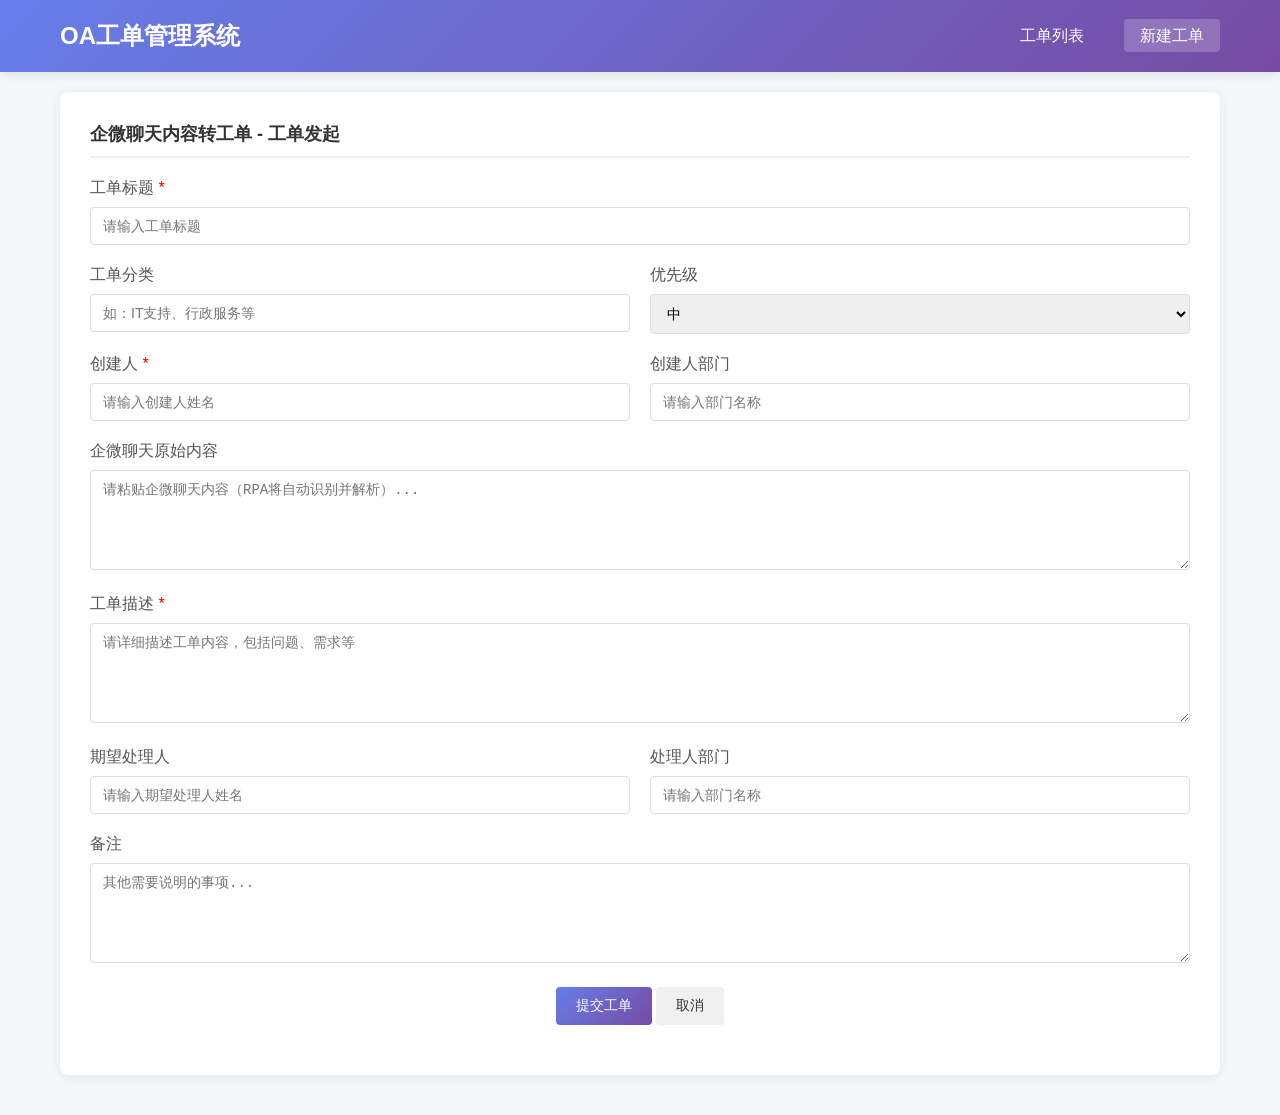
<file: src/main/webapp/create.html>
<!DOCTYPE html>
<html lang="zh-CN">
<head>
    <meta charset="UTF-8">
    <meta name="viewport" content="width=device-width, initial-scale=1.0">
    <title>OA工单管理系统 - 新建工单</title>
    <link rel="stylesheet" href="css/style.css">
</head>
<body>
    <header>
        <div class="header-content">
            <div class="logo">OA工单管理系统</div>
            <nav>
                <a href="index.html">工单列表</a>
                <a href="create.html" class="active">新建工单</a>
            </nav>
        </div>
    </header>

    <div class="container">
        <div class="card">
            <div class="card-header">企微聊天内容转工单 - 工单发起</div>
            <form id="workorder-form">
                <div class="form-group">
                    <label for="title">工单标题 <span style="color: red;">*</span></label>
                    <input type="text" id="title" placeholder="请输入工单标题" required>
                </div>

                <div class="form-row">
                    <div class="form-group">
                        <label for="category">工单分类</label>
                        <input type="text" id="category" placeholder="如：IT支持、行政服务等">
                    </div>
                    <div class="form-group">
                        <label for="priority">优先级</label>
                        <select id="priority">
                            <option value="MEDIUM">中</option>
                            <option value="HIGH">高</option>
                            <option value="LOW">低</option>
                        </select>
                    </div>
                </div>

                <div class="form-row">
                    <div class="form-group">
                        <label for="creator">创建人 <span style="color: red;">*</span></label>
                        <input type="text" id="creator" placeholder="请输入创建人姓名" required>
                    </div>
                    <div class="form-group">
                        <label for="creator-dept">创建人部门</label>
                        <input type="text" id="creator-dept" placeholder="请输入部门名称">
                    </div>
                </div>

                <div class="form-group">
                    <label for="wechat-content">企微聊天原始内容</label>
                    <textarea id="wechat-content" placeholder="请粘贴企微聊天内容（RPA将自动识别并解析）..."></textarea>
                </div>

                <div class="form-group">
                    <label for="description">工单描述 <span style="color: red;">*</span></label>
                    <textarea id="description" placeholder="请详细描述工单内容，包括问题、需求等" required></textarea>
                </div>

                <div class="form-row">
                    <div class="form-group">
                        <label for="handler">期望处理人</label>
                        <input type="text" id="handler" placeholder="请输入期望处理人姓名">
                    </div>
                    <div class="form-group">
                        <label for="handler-dept">处理人部门</label>
                        <input type="text" id="handler-dept" placeholder="请输入部门名称">
                    </div>
                </div>

                <div class="form-group">
                    <label for="remark">备注</label>
                    <textarea id="remark" placeholder="其他需要说明的事项..."></textarea>
                </div>

                <div class="form-group" style="text-align: center;">
                    <button type="button" id="submit-btn" class="btn btn-primary">提交工单</button>
                    <button type="button" id="cancel-btn" class="btn btn-secondary">取消</button>
                </div>
            </form>
        </div>
    </div>

    <script src="js/app.js"></script>
</body>
</html>
</file>
<file: src/main/webapp/css/style.css>
/* 全局样式 */
* {
    margin: 0;
    padding: 0;
    box-sizing: border-box;
}

body {
    font-family: -apple-system, BlinkMacSystemFont, 'Segoe UI', 'PingFang SC', 'Hiragino Sans GB',
                 'Microsoft YaHei', 'Helvetica Neue', Helvetica, Arial, sans-serif;
    background-color: #f5f7fa;
    color: #333;
}

.container {
    max-width: 1200px;
    margin: 0 auto;
    padding: 20px;
}

/* 顶部导航 */
header {
    background: linear-gradient(135deg, #667eea 0%, #764ba2 100%);
    color: white;
    padding: 20px 0;
    box-shadow: 0 2px 10px rgba(0,0,0,0.1);
}

.header-content {
    max-width: 1200px;
    margin: 0 auto;
    padding: 0 20px;
    display: flex;
    justify-content: space-between;
    align-items: center;
}

.logo {
    font-size: 24px;
    font-weight: bold;
}

nav a {
    color: white;
    text-decoration: none;
    margin-left: 20px;
    padding: 8px 16px;
    border-radius: 4px;
    transition: background-color 0.3s;
}

nav a:hover, nav a.active {
    background-color: rgba(255,255,255,0.2);
}

/* 卡片样式 */
.card {
    background: white;
    border-radius: 8px;
    padding: 30px;
    box-shadow: 0 2px 12px rgba(0,0,0,0.08);
    margin-bottom: 20px;
}

.card-header {
    font-size: 18px;
    font-weight: 600;
    margin-bottom: 20px;
    padding-bottom: 10px;
    border-bottom: 2px solid #f0f0f0;
}

/* 表单样式 */
.form-group {
    margin-bottom: 20px;
}

.form-group label {
    display: block;
    margin-bottom: 8px;
    font-weight: 500;
    color: #555;
}

.form-group input,
.form-group select,
.form-group textarea {
    width: 100%;
    padding: 10px 12px;
    border: 1px solid #ddd;
    border-radius: 4px;
    font-size: 14px;
    transition: border-color 0.3s;
}

.form-group input:focus,
.form-group select:focus,
.form-group textarea:focus {
    outline: none;
    border-color: #667eea;
}

.form-group textarea {
    min-height: 100px;
    resize: vertical;
}

.form-row {
    display: flex;
    gap: 20px;
}

.form-row .form-group {
    flex: 1;
}

/* 按钮样式 */
.btn {
    padding: 10px 20px;
    border: none;
    border-radius: 4px;
    font-size: 14px;
    cursor: pointer;
    transition: all 0.3s;
    display: inline-block;
}

.btn-primary {
    background: linear-gradient(135deg, #667eea 0%, #764ba2 100%);
    color: white;
}

.btn-primary:hover {
    transform: translateY(-2px);
    box-shadow: 0 4px 12px rgba(102, 126, 234, 0.4);
}

.btn-secondary {
    background: #f0f0f0;
    color: #333;
}

.btn-secondary:hover {
    background: #e0e0e0;
}

.btn-success {
    background: #52c41a;
    color: white;
}

.btn-success:hover {
    background: #45a049;
}

.btn-warning {
    background: #faad14;
    color: white;
}

.btn-warning:hover {
    background: #f5a623;
}

.btn-danger {
    background: #ff4d4f;
    color: white;
}

.btn-danger:hover {
    background: #f5222d;
}

.btn-sm {
    padding: 6px 12px;
    font-size: 12px;
}

/* 表格样式 */
.table-container {
    overflow-x: auto;
    width: 100%;
}

table {
    width: 100%;
    min-width: 1100px;
    border-collapse: separate;
    border-spacing: 0;
    table-layout: fixed;
}

table th,
table td {
    padding: 10px 8px;
    text-align: left;
    border-bottom: 1px solid #f0f0f0;
    vertical-align: middle;
    box-sizing: border-box;
}

/* 表格列宽度控制 - 所有列固定宽度 */
table th:nth-child(1),
table td:nth-child(1) { width: 130px; }  /* 工单编号 */

table th:nth-child(2),
table td:nth-child(2) { width: 280px; }  /* 工单标题 */

table th:nth-child(3),
table td:nth-child(3) { width: 90px; }   /* 分类 */

table th:nth-child(4),
table td:nth-child(4) { width: 70px; text-align: center; }   /* 优先级 */

table th:nth-child(5),
table td:nth-child(5) { width: 70px; text-align: center; }   /* 状态 */

table th:nth-child(6),
table td:nth-child(6) { width: 90px; }   /* 创建人 */

table th:nth-child(7),
table td:nth-child(7) { width: 90px; }   /* 处理人 */

table th:nth-child(8),
table td:nth-child(8) { width: 150px; }  /* 创建时间 */

table th:nth-child(9),
table td:nth-child(9) { width: 130px; }  /* 操作 */

/* 单元格内容溢出处理 - 固定宽度+省略号+悬浮提示 */
table td {
    position: relative;
    overflow: hidden;
    text-overflow: ellipsis;
    white-space: nowrap;
}

/* 可悬停单元格的特殊样式 */
table td.truncate {
    position: relative;
    cursor: pointer;
}

/* 悬浮提示框 - 使用纯CSS实现 */
table td.truncate:hover::after {
    content: attr(data-fulltext);
    position: absolute;
    left: 50%;
    bottom: 100%;
    transform: translateX(-50%);
    padding: 8px 12px;
    background-color: rgba(0, 0, 0, 0.85);
    color: #fff;
    font-size: 12px;
    white-space: pre-wrap;
    word-break: break-all;
    border-radius: 4px;
    z-index: 1000;
    max-width: 300px;
    max-height: 200px;
    overflow-y: auto;
    box-shadow: 0 2px 8px rgba(0,0,0,0.15);
    pointer-events: none;
    margin-bottom: 5px;
}

/* 悬浮提示框箭头 */
table td.truncate:hover::before {
    content: '';
    position: absolute;
    left: 50%;
    bottom: 100%;
    transform: translateX(-50%);
    border: 5px solid transparent;
    border-top-color: rgba(0, 0, 0, 0.85);
    z-index: 1001;
    pointer-events: none;
    margin-bottom: -5px;
}

table td > * {
    max-width: 100%;
    box-sizing: border-box;
}

/* ========== 简约工单列表样式 ========== */
.workorder-list {
    display: flex;
    flex-direction: column;
    gap: 12px;
}

/* 工单卡片 */
.workorder-card {
    background: #fff;
    border-radius: 8px;
    padding: 16px 20px;
    box-shadow: 0 1px 3px rgba(0,0,0,0.08);
    transition: all 0.2s ease;
    cursor: pointer;
    display: flex;
    align-items: center;
    justify-content: space-between;
    gap: 16px;
}

.workorder-card:hover {
    box-shadow: 0 4px 12px rgba(0,0,0,0.12);
    transform: translateY(-1px);
}

/* 卡片主内容区 */
.workorder-card .card-main {
    display: flex;
    align-items: center;
    gap: 16px;
    flex: 1;
    min-width: 0;
}

/* 状态指示器 */
.workorder-card .status-indicator {
    display: flex;
    align-items: center;
    gap: 8px;
    min-width: 90px;
    flex-shrink: 0;
}

.workorder-card .status-dot {
    width: 8px;
    height: 8px;
    border-radius: 50%;
    flex-shrink: 0;
}

.workorder-card .status-text {
    font-size: 13px;
    color: #666;
}

/* 优先级指示 */
.workorder-card .priority-badge {
    font-size: 11px;
    padding: 2px 8px;
    border-radius: 10px;
    font-weight: 500;
    flex-shrink: 0;
}

.workorder-card .priority-high {
    background-color: #fff1f0;
    color: #ff4d4f;
}

.workorder-card .priority-medium {
    background-color: #fff7e6;
    color: #fa8c16;
}

.workorder-card .priority-low {
    background-color: #f6ffed;
    color: #52c41a;
}

/* 工单编号 */
.workorder-card .order-no {
    font-family: 'SF Mono', Monaco, monospace;
    font-size: 13px;
    color: #999;
    min-width: 130px;
    flex-shrink: 0;
}

/* 工单标题 */
.workorder-card .order-title {
    font-size: 14px;
    color: #333;
    font-weight: 500;
    flex: 1;
    min-width: 0;
    overflow: hidden;
    text-overflow: ellipsis;
    white-space: nowrap;
}

/* 卡片元信息区 */
.workorder-card .card-meta {
    display: flex;
    align-items: center;
    gap: 20px;
    color: #999;
    font-size: 13px;
    flex-shrink: 0;
}

.workorder-card .meta-item {
    display: flex;
    align-items: center;
    gap: 6px;
}

.workorder-card .meta-item .avatar {
    width: 20px;
    height: 20px;
    border-radius: 50%;
    background: linear-gradient(135deg, #667eea 0%, #764ba2 100%);
    color: #fff;
    font-size: 10px;
    display: flex;
    align-items: center;
    justify-content: center;
    font-weight: 500;
}

/* 操作按钮 */
.workorder-card .card-actions {
    flex-shrink: 0;
    opacity: 0.6;
    transition: opacity 0.2s;
}

.workorder-card:hover .card-actions {
    opacity: 1;
}

/* 状态颜色 */
.workorder-card .status-pending,
.workorder-card .status-dot.status-pending { background-color: #fa8c16; }
.workorder-card .status-processing,
.workorder-card .status-dot.status-processing { background-color: #1890ff; }
.workorder-card .status-completed,
.workorder-card .status-dot.status-completed { background-color: #52c41a; }
.workorder-card .status-closed,
.workorder-card .status-dot.status-closed { background-color: #999; }

/* 空状态 */
.workorder-list .empty-state {
    text-align: center;
    padding: 60px 20px;
    color: #999;
}

.workorder-list .empty-state .empty-icon {
    font-size: 48px;
    margin-bottom: 16px;
    opacity: 0.5;
}

.workorder-list .empty-state .empty-text {
    font-size: 14px;
    margin-bottom: 20px;
}

/* 加载更多 */
.workorder-list .load-more {
    text-align: center;
    padding: 20px;
}

.workorder-list .load-more button {
    color: #667eea;
    background: none;
    border: none;
    cursor: pointer;
    font-size: 14px;
}

.workorder-list .load-more button:hover {
    text-decoration: underline;
}

table th {
    background-color: #f8f9fa;
    font-weight: 600;
    color: #555;
}

table tbody tr:hover {
    background-color: #f8f9fa;
}

/* 状态标签 */
.status-tag {
    display: inline-flex;
    align-items: center;
    justify-content: center;
    padding: 4px 8px;
    border-radius: 4px;
    font-size: 12px;
    font-weight: 500;
    white-space: nowrap;
    line-height: 1.2;
    max-width: 100%;
}

/* 表格单元格内文本处理 */
table td {
    overflow: hidden;
    text-overflow: ellipsis;
    white-space: nowrap;
}

table td a,
table td button {
    white-space: nowrap;
}

.status-pending {
    background-color: #fff7e6;
    color: #fa8c16;
}

.status-processing {
    background-color: #e6f7ff;
    color: #1890ff;
}

.status-completed {
    background-color: #f6ffed;
    color: #52c41a;
}

.status-closed {
    background-color: #f5f5f5;
    color: #999;
}

/* 优先级标签 */
.priority-high {
    background-color: #fff1f0;
    color: #ff4d4f;
}

.priority-medium {
    background-color: #fff7e6;
    color: #fa8c16;
}

.priority-low {
    background-color: #f6ffed;
    color: #52c41a;
}

/* 筛选栏 */
.filter-bar {
    display: flex;
    gap: 15px;
    margin-bottom: 20px;
    flex-wrap: wrap;
}

.filter-bar select,
.filter-bar input {
    padding: 8px 12px;
    border: 1px solid #ddd;
    border-radius: 4px;
}

/* 工单详情页面 */
.detail-info {
    display: grid;
    grid-template-columns: repeat(2, 1fr);
    gap: 20px;
    margin-bottom: 20px;
}

.detail-item {
    display: flex;
}

.detail-item .label {
    font-weight: 500;
    color: #555;
    min-width: 100px;
}

.detail-item .value {
    color: #333;
}

.detail-content {
    background: #f8f9fa;
    padding: 15px;
    border-radius: 4px;
    margin-bottom: 20px;
}

.detail-content h4 {
    margin-bottom: 10px;
    color: #555;
}

.detail-content p {
    line-height: 1.8;
    color: #333;
}

.wechat-content {
    background: #fffbe6;
    border: 1px solid #ffe58f;
    border-radius: 4px;
    padding: 15px;
    margin-bottom: 20px;
}

.wechat-content h4 {
    margin-bottom: 10px;
    color: #fa8c16;
}

.wechat-content pre {
    white-space: pre-wrap;
    word-wrap: break-word;
    line-height: 1.8;
    color: #333;
    font-family: inherit;
    margin: 0;
}

/* 操作日志 */
.log-list {
    margin-top: 20px;
}

.log-item {
    display: flex;
    gap: 15px;
    padding: 15px;
    border-bottom: 1px solid #f0f0f0;
}

.log-item:last-child {
    border-bottom: none;
}

.log-time {
    color: #999;
    font-size: 12px;
    min-width: 140px;
}

.log-content {
    flex: 1;
}

.log-action {
    font-weight: 500;
    color: #667eea;
}

.log-operator {
    color: #555;
}

.log-detail {
    color: #999;
    font-size: 14px;
}

/* 加载状态 */
.loading {
    text-align: center;
    padding: 40px;
    color: #999;
}

/* 提示信息 */
.alert {
    padding: 12px 16px;
    border-radius: 4px;
    margin-bottom: 15px;
}

.alert-success {
    background-color: #f6ffed;
    border: 1px solid #b7eb8f;
    color: #52c41a;
}

.alert-error {
    background-color: #fff2f0;
    border: 1px solid #ffccc7;
    color: #ff4d4f;
}

/* 响应式 */
@media (max-width: 768px) {
    .form-row {
        flex-direction: column;
        gap: 0;
    }

    .detail-info {
        grid-template-columns: 1fr;
    }

    .filter-bar {
        flex-direction: column;
    }
}
</file>
